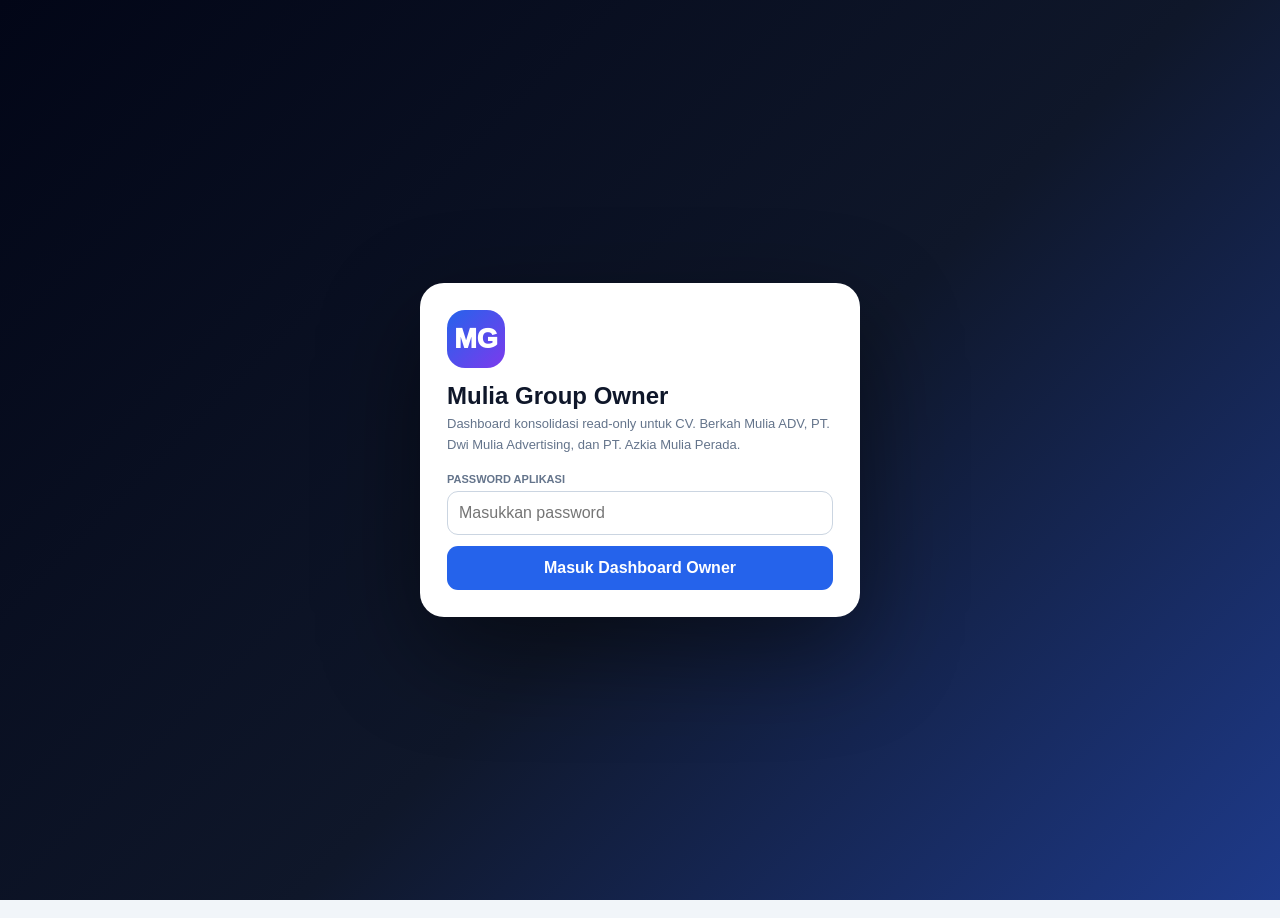
<file: index.html>
<!DOCTYPE html>
<html lang="id">
<head>
<meta charset="UTF-8">
<meta name="viewport" content="width=device-width,initial-scale=1.0,viewport-fit=cover">
<meta name="theme-color" content="#0f172a">
<title>Mulia Group Owner Dashboard Mobile Ready</title>
<link rel="manifest" href="manifest.webmanifest">
<link rel="icon" type="image/png" sizes="192x192" href="icons/icon-192.png">
<link rel="apple-touch-icon" href="icons/icon-192.png">
<meta name="mobile-web-app-capable" content="yes">
<meta name="apple-mobile-web-app-capable" content="yes">
<meta name="apple-mobile-web-app-status-bar-style" content="black-translucent">
<meta name="apple-mobile-web-app-title" content="Mulia Owner">

<script src="https://accounts.google.com/gsi/client" async defer></script>
<style>
:root{--dark:#0f172a;--nav:#111827;--blue:#2563eb;--cyan:#0891b2;--green:#059669;--amber:#d97706;--red:#dc2626;--purple:#7c3aed;--bg:#f1f5f9;--card:#fff;--line:#dbe3ef;--muted:#64748b;--text:#0f172a}
*{box-sizing:border-box}html,body{margin:0;min-height:100%;font-family:Inter,Segoe UI,Arial,sans-serif;background:var(--bg);color:var(--text)}button,input,select{font:inherit}.hidden{display:none!important}
#loginGate{position:fixed;inset:0;z-index:99999;background:linear-gradient(135deg,#020617,#0f172a 55%,#1e3a8a);display:flex;align-items:center;justify-content:center;padding:22px}.loginBox{width:min(440px,100%);background:#fff;border-radius:24px;padding:27px;box-shadow:0 35px 100px #0007}.loginLogo{width:58px;height:58px;border-radius:18px;background:linear-gradient(135deg,#2563eb,#7c3aed);display:grid;place-items:center;color:#fff;font-size:27px;font-weight:950}.loginBox h1{margin:14px 0 4px;font-size:24px}.loginBox p{margin:0 0 18px;color:var(--muted);font-size:13px;line-height:1.55}.field{display:grid;gap:6px;margin-bottom:11px}.field label{font-size:11px;font-weight:900;color:var(--muted);text-transform:uppercase}.field input,.field select{width:100%;padding:11px;border:1px solid #cbd5e1;border-radius:11px;background:#fff}.btn{border:0;border-radius:11px;padding:10px 13px;font-weight:850;cursor:pointer}.btn:hover{filter:brightness(1.05)}.btn.primary{background:var(--blue);color:#fff}.btn.green{background:var(--green);color:#fff}.btn.dark{background:var(--dark);color:#fff}.btn.light{background:#e2e8f0;color:#1e293b}.btn.red{background:#fee2e2;color:#b91c1c}.btn.amber{background:#fef3c7;color:#92400e}.btn.block{width:100%}.loginError{display:none;color:#b91c1c;font-size:12px;font-weight:800;margin-top:9px}
.topbar{position:fixed;left:0;right:0;top:0;height:68px;background:var(--dark);color:#fff;display:flex;align-items:center;padding:8px 14px;gap:9px;z-index:1000;box-shadow:0 4px 18px #0003}.brand{min-width:230px;margin-right:auto;font-weight:950;line-height:1.05}.brand small{display:block;color:#93c5fd;font-size:10px;margin-top:5px;letter-spacing:.08em}.statusMini{font-size:10px;color:#cbd5e1;white-space:nowrap}.dot{width:9px;height:9px;border-radius:50%;display:inline-block;background:#ef4444;margin-right:5px}.dot.on{background:#22c55e}.topActions{display:flex;gap:7px;align-items:center}.topActions .btn{padding:9px 11px;font-size:11px}
.sidebar{position:fixed;left:0;top:68px;bottom:0;width:235px;background:var(--nav);padding:12px;overflow:auto;z-index:900}.navBtn{display:flex;width:100%;align-items:center;gap:10px;border:0;background:transparent;color:#cbd5e1;padding:11px 12px;border-radius:11px;font-weight:800;text-align:left;cursor:pointer;margin-bottom:4px}.navBtn:hover{background:#1e293b;color:#fff}.navBtn.active{background:var(--blue);color:#fff}.navSep{height:1px;background:#334155;margin:10px 4px}.readonly{background:#052e2b;color:#a7f3d0;border:1px solid #065f46;border-radius:11px;padding:10px;font-size:10px;line-height:1.45;font-weight:800;margin-top:12px}
.main{margin-left:235px;padding:88px 20px 34px;max-width:1700px}.page{display:none}.page.active{display:block}.pageHead{display:flex;justify-content:space-between;gap:14px;align-items:center;margin-bottom:14px}.pageHead h1{margin:0;font-size:25px}.pageHead p{margin:4px 0 0;color:var(--muted);font-size:12px}.filterBar{display:flex;gap:8px;flex-wrap:wrap;align-items:end}.filterBar .field{margin:0;min-width:145px}.filterBar input,.filterBar select{padding:8px 9px;font-size:12px}
.hero{background:linear-gradient(135deg,#0f172a,#1e3a8a);color:#fff;border-radius:19px;padding:22px;margin-bottom:14px;display:flex;justify-content:space-between;gap:20px;box-shadow:0 15px 34px #0f172a26}.hero h2{margin:0;font-size:27px}.hero p{margin:7px 0 0;color:#cbd5e1;font-size:12px}.heroBadge{align-self:flex-start;background:#dcfce7;color:#047857;padding:7px 11px;border-radius:999px;font-size:10px;font-weight:950;white-space:nowrap}
.metrics{display:grid;grid-template-columns:repeat(4,minmax(0,1fr));gap:11px;margin-bottom:13px}.metric{background:#fff;border:1px solid var(--line);border-radius:15px;padding:15px;box-shadow:0 6px 18px #0f172a0d;border-top:4px solid var(--blue)}.metric.green{border-top-color:var(--green)}.metric.amber{border-top-color:var(--amber)}.metric.red{border-top-color:var(--red)}.metric.purple{border-top-color:var(--purple)}.metric .label{font-size:10px;color:var(--muted);font-weight:900;text-transform:uppercase}.metric .value{font-size:22px;font-weight:950;margin-top:7px;word-break:break-word}.metric .hint{font-size:10px;color:#94a3b8;margin-top:5px}
.grid2{display:grid;grid-template-columns:1.4fr .8fr;gap:13px;margin-bottom:13px}.grid3{display:grid;grid-template-columns:repeat(3,minmax(0,1fr));gap:13px}.card{background:#fff;border:1px solid var(--line);border-radius:16px;padding:15px;box-shadow:0 6px 18px #0f172a0d;margin-bottom:13px}.cardHead{display:flex;justify-content:space-between;gap:12px;align-items:center;border-bottom:1px solid #e2e8f0;padding-bottom:10px;margin-bottom:11px}.cardHead h3{margin:0;font-size:15px}.cardHead span{font-size:10px;color:#94a3b8}.companyCard{border-left:5px solid var(--blue)}.companyCard.dwi{border-left-color:var(--green)}.companyCard.azkia{border-left-color:var(--purple)}.companyTitle{display:flex;justify-content:space-between;gap:10px}.companyTitle b{font-size:14px}.syncBadge{font-size:9px;font-weight:900;border-radius:999px;padding:5px 8px;background:#fee2e2;color:#b91c1c}.syncBadge.ok{background:#dcfce7;color:#047857}.companyNumbers{display:grid;grid-template-columns:repeat(2,1fr);gap:7px;margin-top:11px}.companyNumbers div{background:#f8fafc;border:1px solid #e2e8f0;border-radius:10px;padding:9px}.companyNumbers small{display:block;color:var(--muted);font-size:9px;text-transform:uppercase;font-weight:900}.companyNumbers b{display:block;margin-top:4px;font-size:13px}
.tableWrap{overflow:auto}.dataTable{width:100%;border-collapse:collapse;font-size:11px;min-width:900px}.dataTable th{background:#f8fafc;color:#475569;text-transform:uppercase;font-size:9px;letter-spacing:.04em;position:sticky;top:0}.dataTable th,.dataTable td{padding:9px;border-bottom:1px solid #e2e8f0;text-align:left;vertical-align:top}.dataTable tbody tr:hover{background:#f8fafc}.money{text-align:right!important;font-variant-numeric:tabular-nums;white-space:nowrap}.badge{display:inline-block;padding:4px 7px;border-radius:999px;font-size:9px;font-weight:900;background:#e2e8f0;color:#334155}.badge.ok{background:#dcfce7;color:#047857}.badge.warn{background:#fef3c7;color:#92400e}.badge.danger{background:#fee2e2;color:#b91c1c}.empty{padding:28px;text-align:center;color:var(--muted);font-size:12px}
.barList{display:grid;gap:9px}.barRow{display:grid;grid-template-columns:120px 1fr 110px;gap:10px;align-items:center;font-size:11px}.barTrack{height:10px;background:#e2e8f0;border-radius:999px;overflow:hidden}.barFill{height:100%;background:linear-gradient(90deg,#2563eb,#60a5fa);border-radius:999px}.barFill.green{background:linear-gradient(90deg,#059669,#34d399)}.barFill.purple{background:linear-gradient(90deg,#7c3aed,#a78bfa)}.alertList{display:grid;gap:8px}.alertItem{display:flex;justify-content:space-between;gap:10px;padding:10px;border:1px solid #e2e8f0;border-radius:11px;background:#f8fafc;font-size:11px}.alertItem strong{color:#b45309}.audit{font-size:10px;color:var(--muted);line-height:1.55}.fileBox{border:1px dashed #94a3b8;border-radius:13px;padding:15px;background:#f8fafc}.fileBox input{width:100%}
@media(max-width:1150px){.metrics{grid-template-columns:repeat(2,1fr)}.grid3{grid-template-columns:1fr}.grid2{grid-template-columns:1fr}.topbar{height:auto;min-height:68px;flex-wrap:wrap}.sidebar{top:102px}.main{padding-top:122px}}
@media(max-width:760px){.sidebar{position:relative;top:auto;width:auto;display:flex;overflow:auto;padding:8px}.navBtn{min-width:max-content}.readonly,.navSep{display:none}.main{margin-left:0;padding:14px}.topbar{position:relative}.brand{width:100%}.metrics{grid-template-columns:1fr}.pageHead{align-items:flex-start;flex-direction:column}.hero{flex-direction:column}.barRow{grid-template-columns:90px 1fr}.barRow>span:last-child{display:none}}
@media print{.topbar,.sidebar,.filterBar,.noPrint{display:none!important}.main{margin:0;padding:0}.page{display:none!important}.page.active{display:block!important}.card,.metric,.hero{box-shadow:none;break-inside:avoid}.dataTable{font-size:9px}}
.syncBadge.stale{background:#fef3c7;color:#92400e}
.syncBadge.error{background:#fee2e2;color:#b91c1c}
.statusMini #autoSyncStatus{color:#93c5fd;font-size:9px}

/* === MOBILE READY PATCH === */
html{-webkit-text-size-adjust:100%;scroll-behavior:smooth}
body{padding-top:env(safe-area-inset-top);padding-bottom:env(safe-area-inset-bottom)}
button,input,select{min-height:44px;touch-action:manipulation}
.btn:disabled{opacity:.65;cursor:wait}
@media(max-width:760px){
  #loginGate{padding:max(16px,env(safe-area-inset-top)) 14px max(16px,env(safe-area-inset-bottom))}
  .loginBox{padding:22px 18px;border-radius:20px}
  .loginBox h1{font-size:22px}
  .topbar{padding:10px 10px 12px;gap:8px;position:relative;align-items:stretch}
  .brand{min-width:0;width:100%;font-size:15px;padding:2px 2px 5px}
  .brand small{font-size:8px;line-height:1.35}
  .topActions{width:100%;display:grid;grid-template-columns:repeat(2,minmax(0,1fr));gap:7px}
  .topActions .btn{width:100%;min-width:0;padding:10px 7px;font-size:10px;white-space:normal}
  .statusMini{width:100%;padding:7px 9px;border-radius:9px;background:#ffffff12;line-height:1.55}
  .sidebar{position:sticky;top:0;z-index:850;display:flex;gap:6px;overflow-x:auto;overscroll-behavior-x:contain;scrollbar-width:none;background:var(--nav);box-shadow:0 4px 14px #0002}
  .sidebar::-webkit-scrollbar{display:none}
  .navBtn{min-height:42px;padding:9px 11px;font-size:11px;flex:0 0 auto;margin:0}
  .main{padding:13px 10px 30px;overflow:hidden}
  .hero{padding:17px 15px;border-radius:15px}
  .hero h2{font-size:21px;line-height:1.2}
  .heroBadge{white-space:normal;align-self:flex-start}
  .card{padding:12px;border-radius:13px}
  .cardHead{align-items:flex-start}
  .metric{padding:13px}
  .metric .value{font-size:19px}
  .filterBar{width:100%;display:grid;grid-template-columns:1fr 1fr}
  .filterBar .field{min-width:0;width:100%}
  .filterBar .btn{width:100%}
  .tableWrap{margin:0 -12px;padding:0 12px;-webkit-overflow-scrolling:touch}
  .dataTable{min-width:760px}
  .companyNumbers{grid-template-columns:1fr 1fr}
}
@media(max-width:430px){
  .topActions{grid-template-columns:1fr 1fr}
  .filterBar{grid-template-columns:1fr}
  .companyNumbers{grid-template-columns:1fr}
  .pageHead h1{font-size:21px}
}

</style>
<meta name="mulia-persistent-login" content="enabled-until-logout">
</head>
<body>
<div id="loginGate"><div class="loginBox"><div class="loginLogo">MG</div><h1>Mulia Group Owner</h1><p>Dashboard konsolidasi read-only untuk CV. Berkah Mulia ADV, PT. Dwi Mulia Advertising, dan PT. Azkia Mulia Perada.</p><div class="field"><label>Password Aplikasi</label><input id="loginPass" type="password" placeholder="Masukkan password" onkeydown="if(event.key==='Enter')appLogin()"></div><button class="btn primary block" onclick="appLogin()">Masuk Dashboard Owner</button><div id="loginError" class="loginError">Password salah.</div></div></div>
<header class="topbar"><div class="brand">MULIA GROUP OWNER<small>CONSOLIDATED MANAGEMENT DASHBOARD • READ ONLY • MOBILE READY</small></div><div class="topActions"><button id="googleLoginBtn" class="btn green" onclick="googleLogin()">Login Google</button><button class="btn primary" onclick="syncAll({manual:true})">Sinkronkan Sekarang</button><button id="installAppBtn" class="btn amber hidden" onclick="installOwnerApp()">📲 Instal Aplikasi</button><button class="btn light" onclick="document.getElementById('manualFiles').click()">Import JSON</button><input id="manualFiles" type="file" accept=".json" multiple hidden onchange="manualImport(event)"><button class="btn red" onclick="logoutApp()">Keluar</button></div><div class="statusMini"><span id="googleDot" class="dot"></span><span id="googleStatus">Google belum login</span><br><span id="autoSyncStatus">Auto-sync menunggu login</span></div></header>
<aside class="sidebar">
<button class="navBtn active" data-page="dashboard" onclick="openPage('dashboard',this)">📊 Dashboard Group</button>
<button class="navBtn" data-page="companies" onclick="openPage('companies',this)">🏢 Perusahaan</button>
<button class="navBtn" data-page="documents" onclick="openPage('documents',this)">📄 Penawaran & Invoice</button>
<button class="navBtn" data-page="cash" onclick="openPage('cash',this)">💰 Kas & Cash Flow</button>
<button class="navBtn" data-page="receivables" onclick="openPage('receivables',this)">🧾 Piutang</button>
<button class="navBtn" data-page="projects" onclick="openPage('projects',this)">🛠️ Project Monitoring</button>
<button class="navBtn" data-page="hr" onclick="openPage('hr',this)">👷 SDM & Payroll</button>
<button class="navBtn" data-page="profit" onclick="openPage('profit',this)">🤝 Bagi Hasil</button>
<button class="navBtn" data-page="reports" onclick="openPage('reports',this)">📈 Laporan Owner</button>
<div class="navSep"></div><div class="readonly">🔒 MODE READ-ONLY<br>Aplikasi ini hanya membaca backup Google Drive dan tidak menulis, mengedit, atau menghapus data perusahaan.</div>
</aside>
<main class="main">
<section id="page-dashboard" class="page active"><div class="hero"><div><h2>Dashboard Konsolidasi Mulia Group</h2><p>Ringkasan keuangan, penjualan, piutang, proyek dan SDM seluruh usaha.</p></div><span id="globalSyncBadge" class="heroBadge">Belum disinkronkan</span></div><div id="groupMetrics" class="metrics"></div><div class="grid2"><div class="card"><div class="cardHead"><h3>Perbandingan Perusahaan</h3><span>Omzet invoice dan kas</span></div><div id="companyBars" class="barList"></div></div><div class="card"><div class="cardHead"><h3>Perhatian Owner</h3><span>Prioritas saat ini</span></div><div id="ownerAlerts" class="alertList"></div></div></div><div class="card"><div class="cardHead"><h3>Status Data Perusahaan</h3><span>Sumber: Google Drive / import JSON</span></div><div id="dashboardCompanies" class="grid3"></div></div></section>
<section id="page-companies" class="page"><div class="pageHead"><div><h1>Ringkasan Perusahaan</h1><p>Data tetap dipisahkan berdasarkan identitas masing-masing usaha.</p></div><button class="btn dark noPrint" onclick="window.print()">Print</button></div><div id="companyFullCards" class="grid3"></div></section>
<section id="page-documents" class="page"><div class="pageHead"><div><h1>Penawaran & Invoice</h1><p>Daftar dokumen gabungan seluruh perusahaan.</p></div><div class="filterBar"><div class="field"><label>Perusahaan</label><select id="docCompany" onchange="renderDocuments()"><option value="ALL">Semua</option></select></div><div class="field"><label>Jenis</label><select id="docType" onchange="renderDocuments()"><option value="ALL">Semua</option><option value="PENAWARAN">Penawaran</option><option value="INVOICE">Invoice</option></select></div><div class="field"><label>Status</label><select id="docStatus" onchange="renderDocuments()"><option value="ALL">Semua</option><option value="LUNAS">Lunas</option><option value="DP">DP</option><option value="BELUM BAYAR">Belum Bayar</option></select></div><div class="field"><label>Cari</label><input id="docSearch" placeholder="Nomor/customer" oninput="renderDocuments()"></div></div></div><div class="card"><div id="docSummary" class="metrics"></div><div class="tableWrap"><table class="dataTable"><thead><tr><th>Perusahaan</th><th>Jenis</th><th>Nomor</th><th>Tanggal</th><th>Customer</th><th>Status</th><th class="money">Nilai</th><th class="money">Terbayar</th><th class="money">Sisa</th></tr></thead><tbody id="docRows"></tbody></table></div></div></section>
<section id="page-cash" class="page"><div class="pageHead"><div><h1>Kas & Cash Flow</h1><p>Pemasukan dan pengeluaran berdasarkan data Kas Besar.</p></div><div class="filterBar"><div class="field"><label>Perusahaan</label><select id="cashCompany" onchange="renderCash()"><option value="ALL">Semua</option></select></div><div class="field"><label>Bulan</label><input id="cashMonth" type="month" onchange="renderCash()"></div><button class="btn dark" onclick="exportCashCSV()">Export CSV</button></div></div><div id="cashMetrics" class="metrics"></div><div class="card"><div class="cardHead"><h3>Transaksi Kas</h3><span id="cashCount"></span></div><div class="tableWrap"><table class="dataTable"><thead><tr><th>Perusahaan</th><th>Tanggal</th><th>Jenis</th><th>Keterangan</th><th>Kategori</th><th class="money">Nominal</th></tr></thead><tbody id="cashRows"></tbody></table></div></div></section>
<section id="page-receivables" class="page"><div class="pageHead"><div><h1>Piutang & Invoice Belum Lunas</h1><p>Daftar invoice yang masih memiliki sisa pembayaran.</p></div><button class="btn dark" onclick="exportReceivableCSV()">Export CSV</button></div><div id="receivableMetrics" class="metrics"></div><div class="card"><div class="tableWrap"><table class="dataTable"><thead><tr><th>Perusahaan</th><th>Invoice</th><th>Tanggal</th><th>Customer</th><th>Status</th><th>Umur</th><th class="money">Nilai</th><th class="money">Terbayar</th><th class="money">Sisa Piutang</th></tr></thead><tbody id="receivableRows"></tbody></table></div></div></section>
<section id="page-projects" class="page"><div class="pageHead"><div><h1>Project Monitoring</h1><p>Pipeline dibentuk dari data proyek dan dokumen yang tersedia.</p></div></div><div id="projectMetrics" class="metrics"></div><div class="card"><div class="tableWrap"><table class="dataTable"><thead><tr><th>Perusahaan</th><th>Project / Pekerjaan</th><th>Customer</th><th>Status</th><th>Sumber</th><th class="money">Nilai</th></tr></thead><tbody id="projectRows"></tbody></table></div></div></section>
<section id="page-hr" class="page"><div class="pageHead"><div><h1>SDM & Payroll</h1><p>Ringkasan karyawan, periode payroll, gaji dan borongan.</p></div><button class="btn dark" onclick="exportHRCSV()">Export CSV</button></div><div id="hrMetrics" class="metrics"></div><div class="card"><div class="tableWrap"><table class="dataTable"><thead><tr><th>Perusahaan</th><th>Nama</th><th>Jabatan</th><th>Periode</th><th class="money">Gaji Pokok</th><th class="money">Estimasi Bersih</th></tr></thead><tbody id="hrRows"></tbody></table></div></div><div class="card"><div class="cardHead"><h3>Borongan Berkah Mulia</h3><span id="boronganCount"></span></div><div class="tableWrap"><table class="dataTable"><thead><tr><th>Tanggal</th><th>Nama</th><th>Keterangan</th><th class="money">Jumlah</th><th class="money">Harga Satuan</th><th class="money">Total</th></tr></thead><tbody id="boronganRows"></tbody></table></div></div></section>
<section id="page-profit" class="page"><div class="pageHead"><div><h1>Bagi Hasil</h1><p>Pengaturan dan ringkasan pembagian laba yang tersimpan pada masing-masing perusahaan.</p></div></div><div id="profitMetrics" class="metrics"></div><div class="card"><div class="tableWrap"><table class="dataTable"><thead><tr><th>Perusahaan</th><th>Penerima / Pos</th><th>Persentase</th><th>Periode</th><th class="money">Estimasi Pembagian</th></tr></thead><tbody id="profitRows"></tbody></table></div></div></section>
<section id="page-reports" class="page"><div class="pageHead"><div><h1>Laporan Owner</h1><p>Cetak laporan konsolidasi atau ekspor data untuk analisis lanjutan.</p></div></div><div class="grid3"><div class="card"><h3>Laporan Konsolidasi</h3><p class="audit">Mencetak halaman dashboard aktif lengkap dengan metrik utama dan ringkasan perusahaan.</p><button class="btn primary" onclick="openPage('dashboard',document.querySelector('[data-page=dashboard]'));setTimeout(()=>window.print(),150)">Print Dashboard</button></div><div class="card"><h3>Export Seluruh Dokumen</h3><p class="audit">Menghasilkan CSV penawaran dan invoice dari ketiga perusahaan.</p><button class="btn green" onclick="exportDocumentsCSV()">Export Dokumen CSV</button></div><div class="card"><h3>Export Snapshot Owner</h3><p class="audit">Menyimpan snapshot konsolidasi untuk arsip lokal. Tidak mengubah data Google Drive.</p><button class="btn dark" onclick="exportSnapshot()">Download Snapshot JSON</button></div></div><div class="card"><div class="cardHead"><h3>Audit Sumber Data</h3><span>Informasi teknis sinkronisasi</span></div><div id="auditData" class="audit"></div></div><div class="card"><div class="cardHead"><h3>Import Manual Backup JSON</h3><span>Cadangan jika Google Drive belum dapat diakses</span></div><div class="fileBox"><input type="file" accept=".json" multiple onchange="manualImport(event)"><p class="audit">Pilih file backup operasional Berkah, Dwi, dan/atau Azkia. File Investor Portal tidak dimuat di sini karena mengandung akun login dan harus dikelola terpisah.</p></div></div></section>
</main>
<script>
'use strict';
const CLIENT_ID='169606052820-5ij848mubicfdppo5b2g5qpaub67munt.apps.googleusercontent.com';
const ALLOWED_EMAIL='lezaikra553@gmail.com';
const APP_PASS_HASH='ab8e5ad4977d331baf27a68d4e093e4cbd3e5987476b4c32f00d93f625c1904a';
const TOKEN_KEY='MULIA_OWNER_GOOGLE_TOKEN';
const EMAIL_KEY='MULIA_OWNER_GOOGLE_EMAIL';
const CACHE_KEY='MULIA_OWNER_CACHE_V2_0_8_OWNER_SYNC_FIXED';
const CONFIG={
 BERKAH:{
   code:'BERKAH',aliases:['BERKAH','BM'],name:'CV. BERKAH MULIA ADV',short:'Berkah Mulia',
   file:'berkah_mulia_portal_v3_sync_latest.json',
   sales:['BM_SALES_DB_V1'],
   cash:['BM_KAS_BESAR_IMPORT_EXCEL_V1','BM_KAS_BESAR_ACTIVE_DB','BM_KAS_IMPORT_EXCEL_V1'],
   hr:['BM_ABSENSI_GAJI_V4','BM_ABSENSI_GAJI_V3'],
   profit:['BM_BAGI_HASIL_SIMPLE_V1'],
   piece:['BERKAH_MULIA_BORONGAN_V1'],
   enterprise:['BM_ENTERPRISE_V2','BERKAH_MULIA_ENTERPRISE_OPS_V1'],
   snapshot:['BM_OWNER_SNAPSHOT_V3','BM_OWNER_SNAPSHOT_V2','BM_OWNER_SNAPSHOT_V1'],
   contract:['BM_COMPANY_CONTRACT_V2','BM_COMPANY_CONTRACT_V1']
 },
 DWI:{
   code:'DWI',aliases:['DWI','DM'],name:'PT. DWI MULIA ADVERTISING',short:'Dwi Mulia',
   file:'dwi_mulia_portal_sync_latest.json',
   sales:['DMA_SALES_DB_V1'],
   cash:['DMA_KAS_BESAR_ACTIVE_DB','dwiMuliaKas_V8_ENTERPRISE'],
   hr:['DMA_ABSENSI_GAJI_V4','dma_absensi_gaji_kalender_v4','dma_absensi_gaji_kalender_v3'],
   profit:['DMA_BAGI_HASIL_SIMPLE_V1','DMA_PROFIT_SHARING_V1','DM_BAGI_HASIL_SIMPLE_V1'],
   piece:[],
   enterprise:['DMA_ENTERPRISE_V2','DWI_MULIA_ENTERPRISE_OPS_V1'],
   snapshot:['DM_OWNER_SNAPSHOT_V3','DM_OWNER_SNAPSHOT_V2','DM_OWNER_SNAPSHOT_V1'],
   contract:['DM_COMPANY_CONTRACT_V2','DM_COMPANY_CONTRACT_V1']
 },
 AZKIA:{
   code:'AZKIA',aliases:['AZKIA','AP'],name:'PT. AZKIA MULIA PERADA',short:'Azkia Mulia',
   file:'azkia_mulia_perada_portal_sync_latest.json',
   sales:['AP_SALES_DB_V1'],
   cash:['AP_KAS_BESAR_ACTIVE_DB','AP_KAS_V8_ENTERPRISE','azkiaMuliaKas_V8_ENTERPRISE'],
   hr:['AP_ABSENSI_GAJI_V4','AP_ABSENSI_GAJI_V3','azkia_absensi_gaji_kalender_v4','azkia_absensi_gaji_kalender_v3'],
   profit:['AP_BAGI_HASIL_SIMPLE_V1','AP_PROFIT_SHARING_V1'],
   piece:[],
   enterprise:['AP_ENTERPRISE_V2','AP_ENTERPRISE_V1','AP_ENTERPRISE_OPS_V1','AZKIA_MULIA_ENTERPRISE_OPS_V1'],
   snapshot:['AP_OWNER_SNAPSHOT_V3','AP_OWNER_SNAPSHOT_V2','AP_OWNER_SNAPSHOT_V1'],
   contract:['AP_COMPANY_CONTRACT_V2','AP_COMPANY_CONTRACT_V1']
 }
};
let DATA={BERKAH:null,DWI:null,AZKIA:null};
let token=sessionStorage.getItem(TOKEN_KEY)||'';
let googleEmail=sessionStorage.getItem(EMAIL_KEY)||'';
let OWNER_SYNC_TIMER=null;
let OWNER_SYNC_BUSY=false;
let OWNER_LAST_SYNC=0;
const OWNER_SYNC_INTERVAL=60000;
const OWNER_STALE_MINUTES=15;

function num(v){const n=Number(v);return Number.isFinite(n)?n:0}
function rupiah(v){return new Intl.NumberFormat('id-ID',{style:'currency',currency:'IDR',maximumFractionDigits:0}).format(num(v))}
function esc(v){return String(v??'').replace(/[&<>"']/g,m=>({'&':'&amp;','<':'&lt;','>':'&gt;','"':'&quot;',"'":'&#39;'}[m]))}
function parseJSON(v,fallback=null){try{return typeof v==='string'?JSON.parse(v):v??fallback}catch(e){return fallback}}
function first(storage,keys){for(const k of keys){if(storage&&storage[k]!=null){const v=parseJSON(storage[k],null);if(v!=null)return v}}return null}
function fmtDate(v){if(!v)return '-';const iso=dateISO(v);if(!iso)return String(v);const d=new Date(iso+'T00:00:00');return d.toLocaleDateString('id-ID',{day:'2-digit',month:'short',year:'numeric'})}
function dateISO(v){if(!v)return'';const s=String(v).trim();let m=s.match(/^(\d{2})[\/\-](\d{2})[\/\-](\d{4})$/);if(m)return m[3]+'-'+m[2]+'-'+m[1];m=s.match(/^(\d{4})-(\d{2})-(\d{2})/);if(m)return m[1]+'-'+m[2]+'-'+m[3];const d=new Date(s);return Number.isNaN(d.getTime())?'':d.toISOString().slice(0,10)}
async function sha256(s){const b=await crypto.subtle.digest('SHA-256',new TextEncoder().encode(s));return [...new Uint8Array(b)].map(x=>x.toString(16).padStart(2,'0')).join('')}
async function appLogin(){
  const ok=await sha256(document.getElementById('loginPass').value||'')===APP_PASS_HASH;
  if(!ok){
    document.getElementById('loginError').style.display='block';
    return;
  }
  localStorage.setItem('MULIA_OWNER_LOGIN','1');
  document.getElementById('loginGate').classList.add('hidden');
  loadCache();
  renderAll();
  updateGoogleUI();
  if(token){
    syncAll({silent:true});
    startOwnerAutoSync();
  }
}
function logoutApp(){stopOwnerAutoSync();localStorage.removeItem('MULIA_OWNER_LOGIN');sessionStorage.removeItem(TOKEN_KEY);sessionStorage.removeItem(EMAIL_KEY);location.reload()}
function openPage(name,btn){document.querySelectorAll('.page').forEach(x=>x.classList.remove('active'));document.getElementById('page-'+name)?.classList.add('active');document.querySelectorAll('.navBtn').forEach(x=>x.classList.remove('active'));btn?.classList.add('active');const fn={dashboard:renderDashboard,companies:renderCompanies,documents:renderDocuments,cash:renderCash,receivables:renderReceivables,projects:renderProjects,hr:renderHR,profit:renderProfit,reports:renderReports}[name];if(fn)fn()}
function updateGoogleUI(msg){
  const on=!!token;
  const dot=document.getElementById('googleDot');
  const status=document.getElementById('googleStatus');
  const auto=document.getElementById('autoSyncStatus');
  dot?.classList.toggle('on',on);
  if(status)status.textContent=msg||(on?(googleEmail||'Google terhubung'):'Google belum login');
  if(auto){
    if(!on)auto.textContent='Auto-sync menunggu login';
    else if(OWNER_SYNC_BUSY)auto.textContent='Auto-sync sedang membaca Drive…';
    else if(OWNER_LAST_SYNC)auto.textContent='Auto-sync 60 detik • terakhir '+new Date(OWNER_LAST_SYNC).toLocaleTimeString('id-ID');
    else auto.textContent='Auto-sync aktif setiap 60 detik';
  }
}
function googleLogin(){
  if(!window.isSecureContext){
    alert('Login Google harus dibuka dari alamat Vercel HTTPS, bukan dari file HTML langsung.');
    return;
  }
  if(!window.google?.accounts?.oauth2){
    alert('Layanan Google belum siap. Pastikan internet aktif, tunggu beberapa detik, lalu tekan Login Google lagi.');
    return;
  }
  const btn=document.getElementById('googleLoginBtn');
  if(btn){btn.disabled=true;btn.textContent='Menghubungkan…'}
  const c=google.accounts.oauth2.initTokenClient({
    client_id:CLIENT_ID,
    scope:'https://www.googleapis.com/auth/drive.readonly https://www.googleapis.com/auth/userinfo.email',
    callback:async r=>{
      try{
        if(r.error)throw new Error(r.error_description||r.error);
        token=r.access_token;
        sessionStorage.setItem(TOKEN_KEY,token);
        const u=await fetch('https://www.googleapis.com/oauth2/v3/userinfo',{headers:{Authorization:'Bearer '+token}}).then(x=>x.json());
        googleEmail=u.email||'';
        if(ALLOWED_EMAIL&&googleEmail.toLowerCase()!==ALLOWED_EMAIL.toLowerCase()){
          token='';
          sessionStorage.removeItem(TOKEN_KEY);
          sessionStorage.removeItem(EMAIL_KEY);
          throw new Error('Email tidak diizinkan: '+googleEmail);
        }
        sessionStorage.setItem(EMAIL_KEY,googleEmail);
        updateGoogleUI();
        await syncAll({silent:true});
        startOwnerAutoSync();
      }catch(e){
        alert('Login Google gagal: '+e.message+'\n\nPastikan domain Vercel aplikasi sudah didaftarkan pada Authorized JavaScript origins di Google Cloud.');
        updateGoogleUI('Google belum terhubung');
      }finally{
        if(btn){btn.disabled=false;btn.textContent='Login Google'}
      }
    },
    error_callback:e=>{
      if(btn){btn.disabled=false;btn.textContent='Login Google'}
      alert('Jendela login Google ditutup atau diblokir browser. Izinkan pop-up untuk situs ini lalu coba lagi.');
    }
  });
  c.requestAccessToken({prompt:token?'':'select_account'});
}
async function driveFind(name){
  const safe=String(name||'').replaceAll("'","\\'");
  const q=encodeURIComponent(`name='${safe}' and trashed=false`);
  const url=`https://www.googleapis.com/drive/v3/files?q=${q}&fields=files(id,name,modifiedTime,size,md5Checksum)&orderBy=modifiedTime desc&pageSize=10&spaces=drive`;
  const r=await fetch(url,{headers:{Authorization:'Bearer '+token}});
  if(r.status===401)throw new Error('Sesi Google habis. Login ulang.');
  if(!r.ok)throw new Error('Gagal mencari '+name);
  const j=await r.json();
  return j.files?.[0]||null;
}
async function driveRead(id){const r=await fetch(`https://www.googleapis.com/drive/v3/files/${id}?alt=media`,{headers:{Authorization:'Bearer '+token}});if(!r.ok)throw new Error('Gagal membaca file Google Drive');return r.json()}
function normalizePayload(payload,meta={}){
  const candidate=payload?.storage??payload?.data?.storage??payload?.localStorage??{};
  const storage=(candidate&&typeof candidate==='object'&&!Array.isArray(candidate))?candidate:{};
  const embeddedSnapshot=
    payload?.ownerSnapshot||
    payload?.snapshot||
    first(storage,['BM_OWNER_SNAPSHOT_V3','DM_OWNER_SNAPSHOT_V3','AP_OWNER_SNAPSHOT_V3',
                    'BM_OWNER_SNAPSHOT_V2','DM_OWNER_SNAPSHOT_V2','AP_OWNER_SNAPSHOT_V2',
                    'BM_OWNER_SNAPSHOT_V1','DM_OWNER_SNAPSHOT_V1','AP_OWNER_SNAPSHOT_V1'])||
    null;
  const embeddedContract=
    payload?.companyContract||
    payload?.contract||
    first(storage,['BM_COMPANY_CONTRACT_V3','DM_COMPANY_CONTRACT_V3','AP_COMPANY_CONTRACT_V3',
                   'BM_COMPANY_CONTRACT_V2','DM_COMPANY_CONTRACT_V2','AP_COMPANY_CONTRACT_V2',
                   'BM_COMPANY_CONTRACT_V1','DM_COMPANY_CONTRACT_V1','AP_COMPANY_CONTRACT_V1'])||
    null;
  return{
    payload,
    storage,
    ownerSnapshot:embeddedSnapshot,
    companyContract:embeddedContract,
    companyCode:payload?.companyCode||payload?.meta?.companyCode||embeddedSnapshot?.companyCode||embeddedContract?.companyCode||'',
    companyName:payload?.companyName||payload?.meta?.companyName||embeddedSnapshot?.companyName||embeddedContract?.companyName||payload?.app||'',
    syncedAt:payload?.portalSyncAt||payload?.syncedAt||payload?.updatedAt||payload?.createdAt||embeddedSnapshot?.updatedAt||meta.modifiedTime||'',
    fileMeta:meta
  };
}
function identify(normalized,fileName=''){
  const c=String(normalized.companyCode||'').trim().toUpperCase();
  const n=(String(normalized.companyName||'')+' '+fileName).toUpperCase();
  const s=normalized.storage||{};
  if(c==='BERKAH'||c==='BM'||n.includes('BERKAH')||s.BM_SALES_DB_V1)return'BERKAH';
  if(c==='AZKIA'||c==='AP'||n.includes('AZKIA')||s.AP_SALES_DB_V1)return'AZKIA';
  if(c==='DWI'||c==='DM'||n.includes('DWI')||s.DMA_SALES_DB_V1)return'DWI';
  return null;
}
function validateCompanyPayload(code,normalized){
  const cfg=CONFIG[code];
  const identified=identify(normalized,normalized?.fileMeta?.name||'');
  if(!identified) throw new Error('Identitas perusahaan tidak dapat diverifikasi.');
  if(identified!==code) throw new Error('Identitas file tidak cocok: '+identified);
  const storage=normalized?.storage||{};
  const hasPrimary=[...cfg.sales,...cfg.cash,...cfg.hr,...cfg.enterprise,...cfg.snapshot,...cfg.contract].some(k=>storage[k]!=null);
  if(!hasPrimary) throw new Error('Backup tidak berisi data utama '+cfg.short+'.');
  return true;
}
async function syncAll(options={}){
  const manual=!!options.manual;
  const silent=!!options.silent;
  if(!token){
    if(manual)alert('Login Google terlebih dahulu.');
    updateGoogleUI();
    return;
  }
  if(OWNER_SYNC_BUSY)return;

  OWNER_SYNC_BUSY=true;
  updateGoogleUI('Membaca backup Berkah, DWI, dan AZKIA dari Drive…');
  const errors=[];
  let changed=0;

  try{
    for(const [code,cfg] of Object.entries(CONFIG)){
      try{
        const meta=await driveFind(cfg.file);
        if(!meta){
          errors.push(cfg.short+': file '+cfg.file+' tidak ditemukan atau belum diberi akses ke Owner');
          continue;
        }

        const current=DATA[code];
        const sameFile=current?.fileMeta?.id===meta.id;
        const sameModified=current?.fileMeta?.modifiedTime===meta.modifiedTime;
        const sameChecksum=meta.md5Checksum&&current?.fileMeta?.md5Checksum===meta.md5Checksum;

        if(sameFile&&(sameModified||sameChecksum))continue;

        const payload=await driveRead(meta.id);
        const normalized=normalizePayload(payload,meta);
        validateCompanyPayload(code,normalized);
        DATA[code]=normalized;
        changed++;
      }catch(e){
        errors.push(cfg.short+': '+e.message);
        if(String(e.message).includes('Sesi Google habis')){
          token='';
          sessionStorage.removeItem(TOKEN_KEY);
          stopOwnerAutoSync();
        }
      }
    }

    saveCache();
    renderAll();
    OWNER_LAST_SYNC=Date.now();

    if(errors.length){
      updateGoogleUI('Sinkron selesai dengan perhatian');
      if(manual&&!silent)alert(errors.join('\\n'));
    }else{
      updateGoogleUI(changed?'Data Owner diperbarui':'Data Owner sudah terbaru');
    }
  }finally{
    OWNER_SYNC_BUSY=false;
    updateGoogleUI();
  }
}

function startOwnerAutoSync(){
  stopOwnerAutoSync();
  if(!token)return;
  OWNER_SYNC_TIMER=setInterval(()=>{
    if(!document.hidden)syncAll({silent:true});
  },OWNER_SYNC_INTERVAL);
  updateGoogleUI();
}
function stopOwnerAutoSync(){
  if(OWNER_SYNC_TIMER){
    clearInterval(OWNER_SYNC_TIMER);
    OWNER_SYNC_TIMER=null;
  }
}
document.addEventListener('visibilitychange',()=>{
  if(document.hidden)return;
  if(token){
    syncAll({silent:true});
    startOwnerAutoSync();
  }
});
window.addEventListener('online',()=>{
  if(token){
    syncAll({silent:true});
    startOwnerAutoSync();
  }
});
window.addEventListener('offline',()=>{
  updateGoogleUI('Offline • memakai cache terakhir');
});

function manualImport(ev){const files=[...(ev.target.files||[])];files.forEach(f=>{const r=new FileReader();r.onload=()=>{try{const p=JSON.parse(r.result);const n=normalizePayload(p,{name:f.name,modifiedTime:new Date(f.lastModified).toISOString(),source:'manual'});const code=identify(n,f.name);if(!code)throw new Error('Identitas perusahaan tidak dikenali');validateCompanyPayload(code,n);DATA[code]=n;saveCache();renderAll()}catch(e){alert('Import '+f.name+' gagal: '+e.message)}};r.readAsText(f)});ev.target.value=''}
function saveCache(){try{localStorage.setItem(CACHE_KEY,JSON.stringify(DATA))}catch(e){}}
function loadCache(){try{const d=JSON.parse(localStorage.getItem(CACHE_KEY)||'null');if(d)DATA={...DATA,...d}}catch(e){}}
function invoiceSubtotal(inv){return (Array.isArray(inv?.items)?inv.items:[]).reduce((s,x)=>s+num(x.qty??x.quantity)*num(x.price??x.harga??x.unitPrice),0)}
function docTotal(d){const direct=num(d?.grandTotal??d?.total??d?.amount??d?.nilai);if(direct)return direct;let sub=invoiceSubtotal(d);const mode=String(d?.ppnMode||'').toLowerCase(),pct=num(d?.ppnPct??d?.taxPercent);if(mode==='exclusive')sub+=sub*pct/100;return sub}
function paid(d,total){if(String(d?.status||'').toUpperCase()==='LUNAS')return total;const direct=num(d?.totalPaid??d?.paidAmount??d?.terbayar);if(direct)return direct;if(Array.isArray(d?.pembayaran))return d.pembayaran.reduce((s,p)=>s+num(p?.amount??p?.nominal??p?.value),0);return num(d?.dpAmount??d?.dp)}
function due(d,total){if(String(d?.status||'').toUpperCase()==='LUNAS')return 0;const direct=d?.sisaPiutang??d?.outstanding??d?.remaining;if(direct!=null&&num(direct)>=0)return num(direct);return Math.max(0,total-paid(d,total))}
function getCompany(code){
  const cfg=CONFIG[code],raw=DATA[code],storage=raw?.storage||{};
  const sales=first(storage,cfg.sales)||{};
  const cash=first(storage,cfg.cash)||{};
  const hr=first(storage,cfg.hr)||{};
  const profit=first(storage,cfg.profit)||{};
  const piece=first(storage,cfg.piece)||{};
  const enterprise=first(storage,cfg.enterprise)||{};
  const snapshot=raw?.ownerSnapshot||first(storage,cfg.snapshot)||{};
  const contract=raw?.companyContract||first(storage,cfg.contract)||{};
  return{cfg,raw,storage,sales,cash,hr,profit,piece,enterprise,snapshot,contract};
}
function docsOf(code){const c=getCompany(code),q=Array.isArray(c.sales?.quotes)?c.sales.quotes:[],i=Array.isArray(c.sales?.invoices)?c.sales.invoices:[];return[...q.map(x=>normalizeDoc(code,'PENAWARAN',x)),...i.map(x=>normalizeDoc(code,'INVOICE',x))]}
function normalizeDoc(code,type,d){const total=docTotal(d),pd=type==='INVOICE'?paid(d,total):0,remain=type==='INVOICE'?due(d,total):0;return{code,type,number:d?.no??d?.number??d?.docNo??d?.invoiceNo??'-',date:d?.date??d?.tanggal??d?.createdAt??'',customer:d?.customer??d?.customerName??d?.client??d?.kepada??'-',status:String(d?.status??(type==='PENAWARAN'?'Draft':'Belum Bayar')),total,paid:pd,due:remain,raw:d}}
function cashTransactions(code){const c=getCompany(code),out=[],tx=c.cash?.transactions||{};Object.entries(tx).forEach(([period,m])=>{[['pemasukan','MASUK'],['operasional','KELUAR'],['pengeluaran','KELUAR']].forEach(([key,type])=>(Array.isArray(m?.[key])?m[key]:[]).forEach(x=>{const rawDate=x.date??x.tanggal??period+'-01';out.push({code,date:dateISO(rawDate)||rawDate,type,description:x.description??x.keterangan??x.name??'-',category:x.category??x.kategori??x.source??key,amount:num(x.amount??x.nominal??x.total)})})) });if(Array.isArray(c.cash?.entries))c.cash.entries.forEach(x=>{const rawDate=x.date??x.tanggal;out.push({code,date:dateISO(rawDate)||rawDate,type:String(x.type||'').toLowerCase().includes('masuk')?'MASUK':'KELUAR',description:x.description??x.keterangan??'-',category:x.category??x.kategori??'-',amount:num(x.amount??x.nominal)})});return out.sort((a,b)=>String(b.date).localeCompare(String(a.date)))}
function cashSummary(code){
  const c=getCompany(code);
  const tx=cashTransactions(code);
  const sc=c.cash?.summaryCalc||{};
  const sm=c.cash?.summary||{};

  let income=num(sc.totalIncome);
  let expense=num(sc.totalExpense);

  if(!income&&!expense){
    income=tx.filter(x=>x.type==='MASUK').reduce((s,x)=>s+x.amount,0);
    expense=tx.filter(x=>x.type==='KELUAR').reduce((s,x)=>s+x.amount,0);
  }

  const balance=('net' in sc)?num(sc.net):(income-expense);
  const rawBank=num(sc.bankRaw)||num(sm.kasDiRekening??sm.kasRekening??sm.bankBalance);
  const bank=('bankAvailable' in sc)?num(sc.bankAvailable):(rawBank||balance);

  return{
    income,
    expense,
    balance,
    bank,
    bankRaw:rawBank,
    payroll:num(sc.totalPayroll)||tx.filter(x=>String(x.category||'').toUpperCase()==='ABSENSI_PAYROLL'||String(x.description||'').toLowerCase().includes('gaji karyawan')).reduce((sum,x)=>sum+x.amount,0),
    borongan:num(sc.totalBoronganKaryawan),
    count:tx.length
  };
}
function employeesOf(code){const c=getCompany(code),emps=Array.isArray(c.hr?.employees)?c.hr.employees:[],period=c.hr?.period??'-',cashTx=cashTransactions(code);return emps.map(e=>{const salary=num(e.salary??e.gajiPokok??e.basicSalary);const byEmployee=c.hr?.payroll?.[e.id]||{};const payroll=(period&&byEmployee&&typeof byEmployee==='object'&&byEmployee[period]&&typeof byEmployee[period]==='object')?byEmployee[period]:byEmployee;const cashPayroll=cashTx.find(x=>String(x.category||'').toUpperCase()==='ABSENSI_PAYROLL'&&String(x.description||'').toUpperCase().includes(String(e.name??e.nama??'').toUpperCase())&&(!period||String(x.date||'').slice(0,7)===period));const net=num(payroll?.net??payroll?.gajiBersih??payroll?.netSalary??e.netSalary)||num(cashPayroll?.amount)||salary;return{code,name:e.name??e.nama??'-',role:e.role??e.position??e.jabatan??e.dept??'-',period,salary,net,raw:e}})}
function pieceRows(){const p=getCompany('BERKAH').piece;const arr=Array.isArray(p)?p:(Array.isArray(p?.rows)?p.rows:Array.isArray(p?.data)?p.data:[]);return arr.map(x=>({date:x.date??x.tanggal??'',name:x.name??x.nama??'-',description:x.description??x.keterangan??'-',qty:num(x.qty??x.jumlah),price:num(x.price??x.harga??x.hargaSatuan),total:num(x.total??x.totalHarga)||(num(x.qty??x.jumlah)*num(x.price??x.harga??x.hargaSatuan))}))}
function projectsOf(code){const c=getCompany(code),p=Array.isArray(c.enterprise?.projects)?c.enterprise.projects:[];if(p.length)return p.map(x=>({code,name:x.name??x.project??'-',customer:x.customer??'-',status:x.status??'Aktif',source:'Data Project',value:num(x.value??x.total)}));return docsOf(code).filter(x=>x.type==='PENAWARAN').map(x=>({code,name:x.raw?.subject??x.raw?.perihal??x.number,customer:x.customer,status:x.status,source:'Penawaran',value:x.total}))}
function profitRowsOf(code){const c=getCompany(code),p=c.profit||{},shares=Array.isArray(p.shares)?p.shares:Array.isArray(p.recipients)?p.recipients:Array.isArray(p.penerima)?p.penerima:[];const cs=cashSummary(code),period=p.period??c.hr?.period??'-';return shares.map(x=>({code,name:x.name??x.nama??x.label??'-',pct:num(x.percent??x.pct??x.persentase),period,amount:Math.max(0,cs.balance)*num(x.percent??x.pct??x.persentase)/100}))}
function aggregate(){
  const docs=Object.keys(CONFIG).flatMap(docsOf);
  const cash=Object.keys(CONFIG).map(cashSummary);
  const emps=Object.keys(CONFIG).flatMap(employeesOf);
  const projects=Object.keys(CONFIG).flatMap(projectsOf);
  const pieces=pieceRows();
  const invoices=docs.filter(x=>x.type==='INVOICE');
  const quotes=docs.filter(x=>x.type==='PENAWARAN');
  const payrollFromCash=cash.reduce((s,x)=>s+x.payroll,0);
  const payrollFromHR=emps.reduce((s,x)=>s+x.net,0);
  return{
    docs,invoices,quotes,
    invoiceValue:invoices.reduce((s,x)=>s+x.total,0),
    quoteValue:quotes.reduce((s,x)=>s+x.total,0),
    receivable:invoices.reduce((s,x)=>s+x.due,0),
    income:cash.reduce((s,x)=>s+x.income,0),
    expense:cash.reduce((s,x)=>s+x.expense,0),
    balance:cash.reduce((s,x)=>s+x.balance,0),
    employees:emps.length,
    payroll:payrollFromCash||payrollFromHR,
    projects,
    activeProjects:projects.filter(x=>!['SELESAI','BATAL','LUNAS'].includes(String(x.status).toUpperCase())).length,
    pieceTotal:pieces.reduce((s,x)=>s+x.total,0)
  };
}
function metric(label,value,hint='',cls=''){return`<div class="metric ${cls}"><div class="label">${esc(label)}</div><div class="value">${esc(value)}</div><div class="hint">${esc(hint)}</div></div>`}
function companyCard(code,full=false){
  const c=getCompany(code);
  const d=docsOf(code);
  const cs=cashSummary(code);
  const inv=d.filter(x=>x.type==='INVOICE');
  const ok=!!c.raw;
  const ts=new Date(c.raw?.syncedAt||c.raw?.fileMeta?.modifiedTime||0).getTime();
  const ageMin=ts?Math.floor((Date.now()-ts)/60000):Infinity;
  const stale=ok&&ageMin>OWNER_STALE_MINUTES;
  const badgeClass=ok?(stale?'stale':'ok'):'';
  const badgeText=!ok?'BELUM ADA DATA':stale?'DATA LAMA':'TERHUBUNG';

  return`<div class="card companyCard ${code==='DWI'?'dwi':code==='AZKIA'?'azkia':''}">
    <div class="companyTitle">
      <div>
        <b>${esc(c.cfg.name)}</b>
        <div class="audit">${esc(c.cfg.file)}</div>
      </div>
      <span class="syncBadge ${badgeClass}">${badgeText}</span>
    </div>
    <div class="companyNumbers">
      <div><small>Invoice</small><b>${inv.length} • ${rupiah(inv.reduce((s,x)=>s+x.total,0))}</b></div>
      <div><small>Piutang</small><b>${rupiah(inv.reduce((s,x)=>s+x.due,0))}</b></div>
      <div><small>Kas Masuk</small><b>${rupiah(cs.income)}</b></div>
      <div><small>Laba/Rugi</small><b>${rupiah(cs.balance)}</b></div>
      <div><small>Kas Rekening Tersedia</small><b>${rupiah(cs.bank)}</b></div>
      <div><small>Payroll</small><b>${rupiah(cs.payroll||employeesOf(code).reduce((s,x)=>s+x.net,0))}</b></div>
      ${full?`<div><small>Karyawan</small><b>${employeesOf(code).length}</b></div>
      <div><small>Update Terakhir</small><b>${fmtDate(c.raw?.syncedAt||c.raw?.fileMeta?.modifiedTime)}</b></div>`:''}
    </div>
  </div>`;
}
function renderDashboard(){const a=aggregate();document.getElementById('groupMetrics').innerHTML=[metric('Nilai Penawaran',rupiah(a.quoteValue),a.quotes.length+' dokumen'),metric('Nilai Invoice',rupiah(a.invoiceValue),a.invoices.length+' invoice','green'),metric('Piutang',rupiah(a.receivable),'Invoice belum lunas','red'),metric('Saldo Konsolidasi',rupiah(a.balance),'Kas masuk − keluar','purple'),metric('Total Kas Masuk',rupiah(a.income),'Seluruh perusahaan'),metric('Total Pengeluaran',rupiah(a.expense),'Seluruh perusahaan','amber'),metric('Project Aktif',a.activeProjects,'Data proyek dan penawaran','green'),metric('Karyawan',a.employees,'Payroll '+rupiah(a.payroll),'purple')].join('');const max=Math.max(1,...Object.keys(CONFIG).map(c=>docsOf(c).filter(x=>x.type==='INVOICE').reduce((s,x)=>s+x.total,0)));document.getElementById('companyBars').innerHTML=Object.keys(CONFIG).map((c,i)=>{const v=docsOf(c).filter(x=>x.type==='INVOICE').reduce((s,x)=>s+x.total,0);return`<div class="barRow"><b>${CONFIG[c].short}</b><div class="barTrack"><div class="barFill ${i===1?'green':i===2?'purple':''}" style="width:${Math.max(2,v/max*100)}%"></div></div><span class="money">${rupiah(v)}</span></div>`}).join('');const alerts=[];if(a.receivable>0)alerts.push(['Piutang belum tertagih',rupiah(a.receivable)]);Object.keys(CONFIG).forEach(c=>{if(!DATA[c])alerts.push([CONFIG[c].short,'Backup belum terbaca'])});if(a.activeProjects)alerts.push(['Project aktif',String(a.activeProjects)]);if(!alerts.length)alerts.push(['Status sistem','Tidak ada perhatian khusus']);document.getElementById('ownerAlerts').innerHTML=alerts.map(x=>`<div class="alertItem"><span>${esc(x[0])}</span><strong>${esc(x[1])}</strong></div>`).join('');document.getElementById('dashboardCompanies').innerHTML=Object.keys(CONFIG).map(c=>companyCard(c)).join('');const connected=Object.values(DATA).filter(Boolean).length;const latest=Math.max(0,...Object.values(DATA).filter(Boolean).map(x=>new Date(x.syncedAt||x.fileMeta?.modifiedTime||0).getTime()||0));
document.getElementById('globalSyncBadge').textContent=connected+'/3 terhubung'+(latest?' • '+new Date(latest).toLocaleTimeString('id-ID'):'')}
function renderCompanies(){document.getElementById('companyFullCards').innerHTML=Object.keys(CONFIG).map(c=>companyCard(c,true)).join('')}
function fillCompanySelects(){['docCompany','cashCompany'].forEach(id=>{const el=document.getElementById(id);if(!el||el.options.length>1)return;Object.keys(CONFIG).forEach(c=>el.insertAdjacentHTML('beforeend',`<option value="${c}">${CONFIG[c].short}</option>`))})}
function renderDocuments(){fillCompanySelects();const company=document.getElementById('docCompany')?.value||'ALL',type=document.getElementById('docType')?.value||'ALL',status=document.getElementById('docStatus')?.value||'ALL',q=(document.getElementById('docSearch')?.value||'').toLowerCase();let rows=(company==='ALL'?Object.keys(CONFIG):[company]).flatMap(docsOf).filter(x=>(type==='ALL'||x.type===type)&&(status==='ALL'||String(x.status).toUpperCase()===status)&&(String(x.number)+' '+String(x.customer)).toLowerCase().includes(q)).sort((a,b)=>String(b.date).localeCompare(String(a.date)));const inv=rows.filter(x=>x.type==='INVOICE');document.getElementById('docSummary').innerHTML=[metric('Dokumen',rows.length,'Hasil filter'),metric('Nilai',rupiah(rows.reduce((s,x)=>s+x.total,0)),'Total dokumen','green'),metric('Terbayar',rupiah(inv.reduce((s,x)=>s+x.paid,0)),'Invoice','purple'),metric('Sisa',rupiah(inv.reduce((s,x)=>s+x.due,0)),'Piutang','red')].join('');document.getElementById('docRows').innerHTML=rows.length?rows.map(x=>`<tr><td>${esc(CONFIG[x.code].short)}</td><td><span class="badge ${x.type==='INVOICE'?'ok':''}">${x.type}</span></td><td><b>${esc(x.number)}</b></td><td>${fmtDate(x.date)}</td><td>${esc(x.customer)}</td><td><span class="badge ${String(x.status).toUpperCase()==='LUNAS'?'ok':x.due>0?'warn':''}">${esc(x.status)}</span></td><td class="money">${rupiah(x.total)}</td><td class="money">${rupiah(x.paid)}</td><td class="money">${rupiah(x.due)}</td></tr>`).join(''):`<tr><td colspan="9" class="empty">Belum ada dokumen.</td></tr>`}
function filteredCash(){fillCompanySelects();const c=document.getElementById('cashCompany')?.value||'ALL',m=document.getElementById('cashMonth')?.value||'';return(c==='ALL'?Object.keys(CONFIG):[c]).flatMap(cashTransactions).filter(x=>!m||String(x.date).slice(0,7)===m)}
function renderCash(){const rows=filteredCash(),income=rows.filter(x=>x.type==='MASUK').reduce((s,x)=>s+x.amount,0),expense=rows.filter(x=>x.type==='KELUAR').reduce((s,x)=>s+x.amount,0);document.getElementById('cashMetrics').innerHTML=[metric('Pemasukan',rupiah(income),rows.filter(x=>x.type==='MASUK').length+' transaksi','green'),metric('Pengeluaran',rupiah(expense),rows.filter(x=>x.type==='KELUAR').length+' transaksi','amber'),metric('Arus Bersih',rupiah(income-expense),'Periode filter','purple'),metric('Transaksi',rows.length,'Total baris')].join('');document.getElementById('cashCount').textContent=rows.length+' transaksi';document.getElementById('cashRows').innerHTML=rows.length?rows.map(x=>`<tr><td>${esc(CONFIG[x.code].short)}</td><td>${fmtDate(x.date)}</td><td><span class="badge ${x.type==='MASUK'?'ok':'warn'}">${x.type}</span></td><td>${esc(x.description)}</td><td>${esc(x.category)}</td><td class="money">${rupiah(x.amount)}</td></tr>`).join(''):`<tr><td colspan="6" class="empty">Belum ada transaksi.</td></tr>`}
function renderReceivables(){const rows=Object.keys(CONFIG).flatMap(docsOf).filter(x=>x.type==='INVOICE'&&x.due>0).sort((a,b)=>b.due-a.due),total=rows.reduce((s,x)=>s+x.total,0),paidTotal=rows.reduce((s,x)=>s+x.paid,0),dueTotal=rows.reduce((s,x)=>s+x.due,0);document.getElementById('receivableMetrics').innerHTML=[metric('Invoice Terbuka',rows.length,'Belum lunas'),metric('Nilai Invoice',rupiah(total),'Invoice terbuka'),metric('Sudah Dibayar',rupiah(paidTotal),'DP/pembayaran','green'),metric('Sisa Piutang',rupiah(dueTotal),'Perlu ditagih','red')].join('');document.getElementById('receivableRows').innerHTML=rows.length?rows.map(x=>{const age=x.date?Math.max(0,Math.floor((Date.now()-new Date(x.date).getTime())/86400000)):0;return`<tr><td>${esc(CONFIG[x.code].short)}</td><td><b>${esc(x.number)}</b></td><td>${fmtDate(x.date)}</td><td>${esc(x.customer)}</td><td><span class="badge warn">${esc(x.status)}</span></td><td>${age} hari</td><td class="money">${rupiah(x.total)}</td><td class="money">${rupiah(x.paid)}</td><td class="money"><b>${rupiah(x.due)}</b></td></tr>`}).join(''):`<tr><td colspan="9" class="empty">Tidak ada piutang invoice.</td></tr>`}
function renderProjects(){const rows=Object.keys(CONFIG).flatMap(projectsOf),active=rows.filter(x=>!['SELESAI','BATAL','LUNAS'].includes(String(x.status).toUpperCase()));document.getElementById('projectMetrics').innerHTML=[metric('Total Project',rows.length,'Seluruh sumber'),metric('Project Aktif',active.length,'Belum selesai','green'),metric('Nilai Aktif',rupiah(active.reduce((s,x)=>s+x.value,0)),'Estimasi pipeline','purple'),metric('Selesai',rows.length-active.length,'Selesai/batal')].join('');document.getElementById('projectRows').innerHTML=rows.length?rows.map(x=>`<tr><td>${esc(CONFIG[x.code].short)}</td><td><b>${esc(x.name)}</b></td><td>${esc(x.customer)}</td><td><span class="badge ${String(x.status).toUpperCase()==='SELESAI'?'ok':'warn'}">${esc(x.status)}</span></td><td>${esc(x.source)}</td><td class="money">${rupiah(x.value)}</td></tr>`).join(''):`<tr><td colspan="6" class="empty">Belum ada data project.</td></tr>`}
function renderHR(){const rows=Object.keys(CONFIG).flatMap(employeesOf),pieces=pieceRows();document.getElementById('hrMetrics').innerHTML=[metric('Karyawan',rows.length,'Seluruh perusahaan'),metric('Gaji Pokok',rupiah(rows.reduce((s,x)=>s+x.salary,0)),'Data master'),metric('Estimasi Payroll',rupiah(rows.reduce((s,x)=>s+x.net,0)),'Gaji bersih tersedia','green'),metric('Borongan Berkah',rupiah(pieces.reduce((s,x)=>s+x.total,0)),pieces.length+' pekerjaan','purple')].join('');document.getElementById('hrRows').innerHTML=rows.length?rows.map(x=>`<tr><td>${esc(CONFIG[x.code].short)}</td><td><b>${esc(x.name)}</b></td><td>${esc(x.role)}</td><td>${esc(x.period)}</td><td class="money">${rupiah(x.salary)}</td><td class="money">${rupiah(x.net)}</td></tr>`).join(''):`<tr><td colspan="6" class="empty">Belum ada data karyawan.</td></tr>`;document.getElementById('boronganCount').textContent=pieces.length+' pekerjaan';document.getElementById('boronganRows').innerHTML=pieces.length?pieces.map(x=>`<tr><td>${fmtDate(x.date)}</td><td>${esc(x.name)}</td><td>${esc(x.description)}</td><td class="money">${x.qty}</td><td class="money">${rupiah(x.price)}</td><td class="money">${rupiah(x.total)}</td></tr>`).join(''):`<tr><td colspan="6" class="empty">Belum ada data borongan.</td></tr>`}
function renderProfit(){const rows=Object.keys(CONFIG).flatMap(profitRowsOf);document.getElementById('profitMetrics').innerHTML=[metric('Penerima / Pos',rows.length,'Seluruh perusahaan'),metric('Estimasi Dibagikan',rupiah(rows.reduce((s,x)=>s+x.amount,0)),'Berdasarkan saldo positif','green'),metric('Berkah',rupiah(rows.filter(x=>x.code==='BERKAH').reduce((s,x)=>s+x.amount,0)),'Estimasi'),metric('Dwi + Azkia',rupiah(rows.filter(x=>x.code!=='BERKAH').reduce((s,x)=>s+x.amount,0)),'Estimasi','purple')].join('');document.getElementById('profitRows').innerHTML=rows.length?rows.map(x=>`<tr><td>${esc(CONFIG[x.code].short)}</td><td><b>${esc(x.name)}</b></td><td>${x.pct}%</td><td>${esc(x.period)}</td><td class="money">${rupiah(x.amount)}</td></tr>`).join(''):`<tr><td colspan="5" class="empty">Belum ada pengaturan bagi hasil yang terbaca.</td></tr>`}
function renderReports(){
  document.getElementById('auditData').innerHTML=Object.keys(CONFIG).map(code=>{
    const d=DATA[code],c=getCompany(code);
    const schema=c.snapshot?.schema||c.contract?.schema||d?.payload?.schemaVersion||d?.payload?.ownerContractVersion||'-';
    const identity=identify(d||{},d?.fileMeta?.name||CONFIG[code].file)||'-';
    return`<p><b>${esc(CONFIG[code].name)}</b>
      <br>File: ${esc(CONFIG[code].file)}
      <br>Status: ${d?'Terbaca':'Belum terbaca'}
      <br>Identitas terdeteksi: ${esc(identity)}
      <br>Update: ${d?fmtDate(d.syncedAt||d.fileMeta?.modifiedTime):'-'}
      <br>Schema: ${esc(schema)}
      <br>Key storage: ${Object.keys(d?.storage||{}).length}
      <br>Snapshot Owner: ${c.snapshot?.schema?'Tersedia':'Tidak tersedia'}
      <br>Contract: ${c.contract?.schema?'Tersedia':'Tidak tersedia'}</p>`;
  }).join('');
}
function renderAll(){fillCompanySelects();renderDashboard();renderCompanies();renderDocuments();renderCash();renderReceivables();renderProjects();renderHR();renderProfit();renderReports()}
function csvDownload(name,headers,rows){const q=v=>'"'+String(v??'').replaceAll('"','""')+'"';const csv='\ufeff'+[headers,...rows].map(r=>r.map(q).join(',')).join('\n');const a=document.createElement('a');a.href=URL.createObjectURL(new Blob([csv],{type:'text/csv;charset=utf-8'}));a.download=name;a.click();setTimeout(()=>URL.revokeObjectURL(a.href),1000)}
function exportDocumentsCSV(){const r=Object.keys(CONFIG).flatMap(docsOf);csvDownload('Mulia_Group_Dokumen.csv',['Perusahaan','Jenis','Nomor','Tanggal','Customer','Status','Nilai','Terbayar','Sisa'],r.map(x=>[CONFIG[x.code].name,x.type,x.number,dateISO(x.date),x.customer,x.status,x.total,x.paid,x.due]))}
function exportCashCSV(){const r=filteredCash();csvDownload('Mulia_Group_Kas.csv',['Perusahaan','Tanggal','Jenis','Keterangan','Kategori','Nominal'],r.map(x=>[CONFIG[x.code].name,dateISO(x.date),x.type,x.description,x.category,x.amount]))}
function exportReceivableCSV(){const r=Object.keys(CONFIG).flatMap(docsOf).filter(x=>x.type==='INVOICE'&&x.due>0);csvDownload('Mulia_Group_Piutang.csv',['Perusahaan','Invoice','Tanggal','Customer','Status','Nilai','Terbayar','Sisa'],r.map(x=>[CONFIG[x.code].name,x.number,dateISO(x.date),x.customer,x.status,x.total,x.paid,x.due]))}
function exportHRCSV(){const r=Object.keys(CONFIG).flatMap(employeesOf);csvDownload('Mulia_Group_SDM_Payroll.csv',['Perusahaan','Nama','Jabatan','Periode','Gaji Pokok','Estimasi Bersih'],r.map(x=>[CONFIG[x.code].name,x.name,x.role,x.period,x.salary,x.net]))}
function exportSnapshot(){const a=document.createElement('a');a.href=URL.createObjectURL(new Blob([JSON.stringify({app:'Mulia Group Owner',version:'V2 FINAL FIX',createdAt:new Date().toISOString(),readOnly:true,companies:DATA,summary:aggregate()},null,2)],{type:'application/json'}));a.download='Mulia_Group_Owner_Snapshot_'+new Date().toISOString().slice(0,10)+'.json';a.click();setTimeout(()=>URL.revokeObjectURL(a.href),1000)}
window.addEventListener('DOMContentLoaded',()=>{
  const logged=localStorage.getItem('MULIA_OWNER_LOGIN')==='1';
  const gbtn=document.getElementById('googleLoginBtn');
  if(gbtn&&!window.isSecureContext){gbtn.title='Buka aplikasi melalui HTTPS Vercel untuk login Google';}

  if(logged)document.getElementById('loginGate').classList.add('hidden');
  loadCache();
  renderAll();
  updateGoogleUI();
  if(logged&&token){
    syncAll({silent:true});
    startOwnerAutoSync();
  }
});

// === MULIA GROUP OWNER PWA ===
let deferredInstallPrompt = null;
window.addEventListener('beforeinstallprompt', (event) => {
  event.preventDefault();
  deferredInstallPrompt = event;
  document.getElementById('installAppBtn')?.classList.remove('hidden');
});
window.addEventListener('appinstalled', () => {
  deferredInstallPrompt = null;
  document.getElementById('installAppBtn')?.classList.add('hidden');
});
async function installOwnerApp(){
  if(deferredInstallPrompt){
    deferredInstallPrompt.prompt();
    await deferredInstallPrompt.userChoice;
    deferredInstallPrompt = null;
    document.getElementById('installAppBtn')?.classList.add('hidden');
    return;
  }
  const isiOS = /iphone|ipad|ipod/i.test(navigator.userAgent);
  alert(isiOS
    ? 'Di iPhone/iPad: buka menu Bagikan di Safari, lalu pilih Tambahkan ke Layar Utama.'
    : 'Gunakan menu browser lalu pilih Instal aplikasi atau Tambahkan ke layar utama. Pastikan situs dibuka melalui HTTPS.');
}
if('serviceWorker' in navigator){
  window.addEventListener('load', () => {
    navigator.serviceWorker.register('./sw.js').catch(err => console.warn('Service Worker gagal:', err));
  });
}

</script>

<!-- OWNER REALTIME + STRUCTURE PATCH V3.0: original storage/database remains unchanged -->
<script id="owner-realtime-structure-v3">
(function(){
'use strict';
function addUnique(arr,vals){vals.forEach(v=>{if(!arr.includes(v))arr.unshift(v)})}
try{
 addUnique(CONFIG.BERKAH.enterprise,['BM_ENTERPRISE_V1','BM_ENTERPRISE_V2']);
 addUnique(CONFIG.DWI.enterprise,['DMA_ENTERPRISE_V1','DMA_ENTERPRISE_V2']);
 addUnique(CONFIG.AZKIA.enterprise,['AP_ENTERPRISE_V1','AP_ENTERPRISE_V2']);
 addUnique(CONFIG.BERKAH.snapshot,['BM_OWNER_SNAPSHOT_V3','BM_OWNER_SNAPSHOT_V1']);
 addUnique(CONFIG.DWI.snapshot,['DM_OWNER_SNAPSHOT_V3','DM_OWNER_SNAPSHOT_V1']);
 addUnique(CONFIG.AZKIA.snapshot,['AP_OWNER_SNAPSHOT_V3','AP_OWNER_SNAPSHOT_V1']);
 addUnique(CONFIG.BERKAH.piece,['BM_BORONGAN_V1','BERKAH_MULIA_BORONGAN_V1']);
}catch(e){console.warn(e)}
const monthNames=['januari','februari','maret','april','mei','juni','juli','agustus','september','oktober','november','desember'];
function monthProfit(code,period){
 const c=getCompany(code), tx=c.cash?.transactions||{}, key=period||monthNames[new Date().getMonth()], m=tx[key]||{};
 const sum=a=>(Array.isArray(a)?a:[]).reduce((s,x)=>s+num(x.amount??x.nominal??x.total),0);
 const income=sum(m.pemasukan), expense=sum(m.operasional)+sum(m.pengeluaran)+(code==='BERKAH'?(sum(m.indra)+sum(m.andre)+sum(m.borongan)):0);
 return {period:key,income,expense,profit:income-expense};
}
profitRowsOf=function(code){
 const c=getCompany(code),p=c.profit||{},shares=Array.isArray(p.shares)?p.shares:Array.isArray(p.recipients)?p.recipients:Array.isArray(p.penerima)?p.penerima:[];
 const period=p.period||monthNames[new Date().getMonth()], mp=monthProfit(code,period);
 return shares.map(x=>({code,name:x.name??x.nama??x.label??'-',pct:num(x.percent??x.pct??x.persentase),period,amount:Math.max(0,mp.profit)*num(x.percent??x.pct??x.persentase)/100,monthlyProfit:mp.profit}));
};
const oldProjectsOf=projectsOf;
projectsOf=function(code){
 const c=getCompany(code),p=Array.isArray(c.enterprise?.projects)?c.enterprise.projects:[];
 if(p.length)return p.map(x=>({code,name:x.name??x.project??'-',customer:x.customer??'-',status:x.status??'Penawaran',source:x.integrationManaged?'Pipeline Terintegrasi':'Data Project',value:num(x.value??x.total),quoteNo:x.quoteNo||'',invoiceNo:x.invoiceNo||'',paid:num(x.paid),outstanding:num(x.outstanding)}));
 return oldProjectsOf(code);
};
renderDashboard=function(){
 const a=aggregate();
 const monthly=Object.keys(CONFIG).map(c=>monthProfit(c)).reduce((r,x)=>({income:r.income+x.income,expense:r.expense+x.expense,profit:r.profit+x.profit}),{income:0,expense:0,profit:0});
 document.getElementById('groupMetrics').innerHTML=[
   metric('Pemasukan Bulan Ini',rupiah(monthly.income),'Dari pembayaran invoice','green'),
   metric('Pengeluaran Bulan Ini',rupiah(monthly.expense),'Operasional, payroll dan borongan','amber'),
   metric('Laba/Rugi Bulan Ini',rupiah(monthly.profit),'Dasar perhitungan bagi hasil',monthly.profit>=0?'purple':'red'),
   metric('Piutang Invoice',rupiah(a.receivable),a.invoices.length+' invoice','red')
 ].join('');
 const max=Math.max(1,...Object.keys(CONFIG).map(c=>Math.max(0,monthProfit(c).profit)));
 document.getElementById('companyBars').innerHTML=Object.keys(CONFIG).map((c,i)=>{const v=monthProfit(c).profit;return`<div class="barRow"><b>${CONFIG[c].short}</b><div class="barTrack"><div class="barFill ${i===1?'green':i===2?'purple':''}" style="width:${Math.max(2,Math.max(0,v)/max*100)}%"></div></div><span class="money">${rupiah(v)}</span></div>`}).join('');
 const alerts=[];if(a.receivable>0)alerts.push(['Piutang belum tertagih',rupiah(a.receivable)]);Object.keys(CONFIG).forEach(c=>{if(!DATA[c])alerts.push([CONFIG[c].short,'Backup belum terbaca'])});if(!alerts.length)alerts.push(['Status sistem','Data tersinkron']);
 document.getElementById('ownerAlerts').innerHTML=alerts.map(x=>`<div class="alertItem"><span>${esc(x[0])}</span><strong>${esc(x[1])}</strong></div>`).join('');
 document.getElementById('dashboardCompanies').innerHTML=Object.keys(CONFIG).map(c=>companyCard(c)).join('');
};

// Snapshot V3 menjadi fallback resmi bila struktur database operasional berbeda versi.
const _baseCashSummary=cashSummary;
cashSummary=function(code){
 const base=_baseCashSummary(code), snap=getCompany(code).snapshot||{}, sc=snap.cash||{};
 const hasBase=base.count>0||base.income!==0||base.expense!==0;
 if(hasBase)return base;
 return{
   ...base,
   income:num(sc.income),
   expense:num(sc.expense),
   balance:num(sc.closingBalance??sc.balance),
   bank:num(sc.bankAvailable??sc.bank??sc.closingBalance),
   payroll:num(snap.payroll?.total??base.payroll)
 };
};
const _baseProjectsOf=projectsOf;
projectsOf=function(code){
 const rows=_baseProjectsOf(code);
 if(rows.length)return rows;
 const snap=getCompany(code).snapshot||{};
 const p=Array.isArray(snap.pipeline?.projects)?snap.pipeline.projects:[];
 return p.map(x=>({code,name:x.name??x.project??x.documentNo??'-',customer:x.customer??'-',
   status:x.status??'Aktif',source:'Snapshot Owner V3',value:num(x.value??x.total),
   quoteNo:x.quoteNo??'',invoiceNo:x.invoiceNo??'',paid:num(x.paid),outstanding:num(x.outstanding)}));
};
const _baseProfitRowsOf=profitRowsOf;
profitRowsOf=function(code){
 const rows=_baseProfitRowsOf(code);
 if(rows.length)return rows;
 const snap=getCompany(code).snapshot||{}, p=snap.profitSharing||{};
 const shares=Array.isArray(p.shares)?p.shares:[];
 const period=getCompany(code).hr?.period??snap.payroll?.period??'-';
 const profit=Math.max(0,num(snap.cash?.closingBalance));
 return shares.map(x=>({code,name:x.name??x.nama??'-',pct:num(x.pct??x.percent),period,
   amount:profit*num(x.pct??x.percent)/100}));
};
// Hapus cache versi Owner lama saja; database perusahaan tidak disentuh.
try{
 Object.keys(localStorage).filter(k=>k.startsWith('MULIA_OWNER_CACHE_')&&k!==CACHE_KEY)
   .forEach(k=>localStorage.removeItem(k));
}catch(e){}

const oldRenderAll=renderAll;
renderAll=function(){oldRenderAll();renderDashboard()};
window.addEventListener('storage',()=>setTimeout(renderAll,30));
// Tampilan lokal diperbarui berkala; sinkron Drive ditangani satu listener utama di atas.
setInterval(()=>{if(!document.hidden)renderAll()},30000);
setTimeout(renderAll,500);
})();
</script>

</body>
</html>
</file>
